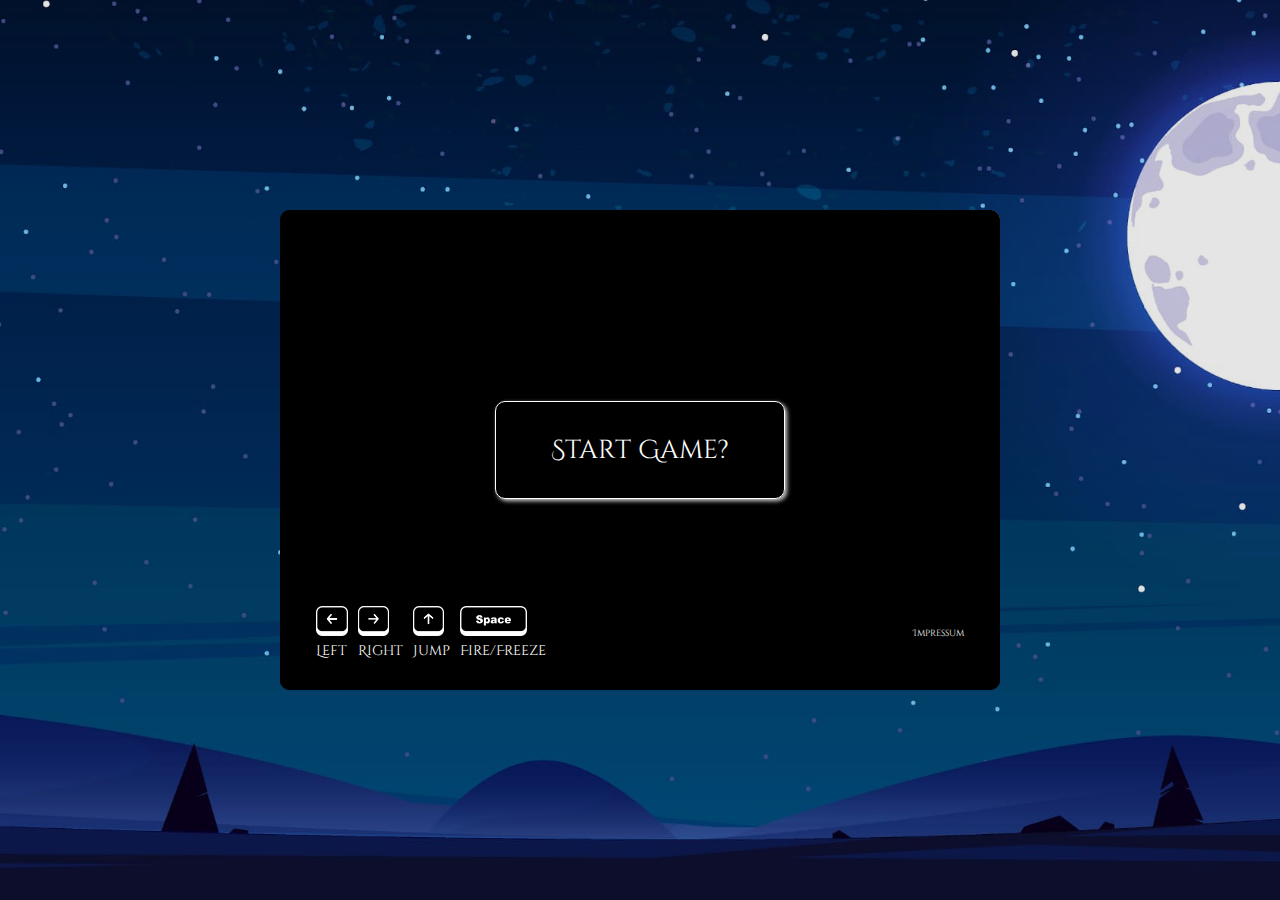
<file: index.html>
<!DOCTYPE html>
  <html translate="no">
    <head>
      <meta charset="UTF-8" />
      <meta http-equiv="X-UA-Compatible" content="IE=edge" />
      <meta name="viewport" content="width=device-width, initial-scale=1.0" />
      <title>Wizards' King</title>
      <link rel="stylesheet" href="style.css" />
      <link rel="stylesheet" href="style_smallscreen.css" />
      <link rel="icon" href="./img/level3/Platformer/Brick_02.png" />

      <script src="./level/floordata.js"></script>
      <script src="./models/drawableObject.class.js"></script>
      <script src="./models/movableObject.class.js"></script>
     
      <script src="./models/minotaur.class.js"></script>
      <script src="./models/brother.class.js"></script>
      <script src="./models/world.class.js"></script>
      <script src="./models/level.class.js"></script>

      <script src="./models/crate.class.js"></script>
      <script src="./models/goblin.class.js"></script>
      <script src="./models/golem.class.js"></script>
      <script src="./models/skeleton.class.js"></script>
      <script src="./models/villager.class.js"></script>
      <script src="./models/angel.class.js"></script>


      <script src="./models/ice-goblin.class.js"></script>
      <script src="./models/reaper.class.js"></script>
      <script src="./models/character.class.js"></script>
      <script src="./level/leveldata.js"></script>

      <script src="./models/background.class.js"></script>
      <script src="./models/backgroundObjects.class.js"></script>
      <script src="./models/decoration.class.js"></script>
      <script src="./models/collectable.class.js"></script>
      <script src="./models/barrel.class.js"></script>
      <script src="./models/life.class.js"></script>
      <script src="./models/lightning.class.js"></script>
      <script src="./models/movingFloor.class.js"></script>
      <script src="./models/knife.class.js"></script>
      <script src="./level/level1.js"></script>
      <script src="./level/level2.js"></script>
      <script src="./level/level3.js"></script>
      <script src="./level/level4.js"></script>
    
      <script src="./level/restored.js"></script>
      <script src="./models/levelEndDoor.class.js"></script>
      <script src="./models/endScreen.class.js"></script>
      <script src="./models/bullets.class.js"></script>
      <script src="./models/explosion.class.js"></script>
      <script src="./models/keyboard.class.js"></script>
      <script src="./models/statusbar.class.js"></script>
      <script src="./js/game.js"></script>
      <script src="./js/game_Opening.js"></script>
      <script src="./js/keys.js"></script>
      <script src="./js/game_SoundSettings.js"></script>
    </head>
    <body onload="init()" id="body">
      <div class="fullscreen" id="fullscreen">
        <canvas id="canvas" width="720" height="480"> </canvas>
        <div class="start-screen" id="start-screen">


          <div class="start-game-button" id="start-game-button" onclick="checkDevices()">
            <div>Start Game?</div>
          </div>
          <div class="turn-device-message-box" id="turn-device-message">
            <div class="turn-device-message">
              Please turn your device for a better experience!
            </div>
            <div class="turn-device-button" onclick="startGameFromTouchScreen()">
              Enable Full Screen
            </div>
          </div>
          <div class="impressum-controls-box">
            <div class="startscreen-controls">
              <div>
                <img src="./img/screen-controls/left-arrow.png" alt="" />
                <div>Left</div>
              </div>
              <div>
                <img src="./img/screen-controls/right-arrow.png" alt="" />
                <div>Right</div>
              </div>
              <div>
                <img src="./img/screen-controls/up-arrow.png" alt="" />
                <div>Jump</div>
              </div>
              <div>
                <img src="./img/screen-controls/space-button.png" alt="" />
                <div>Fire/Freeze</div>
              </div>
            </div>
            <div class="impressum-box" onclick="show('impressum-screen')">
              Impressum
            </div>
          </div>
        </div>
        <div class="impressum-screen" id="impressum-screen">
          <div>
            <h2>Impressum</h2>
            <p>Anbieter:</p>
            <p>Thomas Mahler</p>
            <p>Weserstraße 191</p>
            <p>12045 Berlin</p>
            <p>Webseite: thomas-mahler.developerakademie.net</p>
            <p>E-Mail: thmahler@gmx.net</p>
            <p>Phone: 0172-9162309</p>
            <br />
            <br />
            <div class="back-from-impressum" onclick="back('impressum-screen')">
              &larr;
            </div>
          </div>
          <div></div>
        </div>
        <div class="loading-screen" id="loading-screen">
          <img class="green-light" id="green-light" src="./img/light.png" alt="" />
          <div class="title-letters-container" id="title-letters-container">
            <div class="title-letters">
              <p class="title-letters" style="--i: 1">W</p>
              <p class="title-letters" style="--i: 2">I</p>
              <p class="title-letters" style="--i: 3">Z</p>
              <p class="title-letters" style="--i: 4">A</p>
              <p class="title-letters" style="--i: 5">R</p>
              <p class="title-letters" style="--i: 6">D</p>
              <p class="title-letters" style="--i: 7">S</p>
              <p class="title-letters" style="--i: 8">'</p>
              <p class="title-letters" style="--i: 9">&nbsp;&nbsp;</p>
              <p class="title-letters" style="--i: 10">K</p>
              <p class="title-letters" style="--i: 11">I</p>
              <p class="title-letters" style="--i: 12">N</p>
              <p class="title-letters" style="--i: 13">G</p>
            </div>
          </div>
        </div>
        <div class="canvas-controls" id="canvas-controls">
          <img class="full-screen" id="show-full-screen" onclick="fullScreen()" src="./img/screen-controls/fullscreen.png"alt=""/>
          <div class="settings-button" onclick="showSettings()">
            <div>
              <img src="./img/screen-controls/settings.svg" alt="" />
            </div>
          </div>
          <div class="control-button back-to-interior" onclick="closeGame()">
            <span class="back-to-interior">&#10006;</span>
          </div>
          <div class="control-button pause-button" onclick="pauseGame()">
            <span id="pause-button">&#10073;&#10073;</span>
          </div>
          <div class="touch-button touch-left" id="touch-left" ontouchstart="touchLeft()" ontouchend="touchLeftEnd()">
            <span>&larr;</span>
          </div>
          <div class="touch-button touch-right" id="touch-right" ontouchstart="touchRight()" ontouchend="touchRightEnd()" >
            <span>&rarr;</span>
          </div>
          <div class="touch-button touch-up" id="touch-up" ontouchstart="touchUp()" ontouchend="touchUpEnd()" >
            <span>&uarr;</span>
          </div>
          <div class="touch-button touch-shoot" id="touch-shoot" ontouchstart="touchShoot()" ontouchend="touchShootEnd()">
            <span>&divideontimes;</span>
          </div>

          <div class="control-keys">
            <div class="control-keys-box">
              <div class="control-keys-move">
                <img class="left-img" src="img/screen-controls/left-arrow.png" alt="" />
                <img class="right-img" src="img/screen-controls/right-arrow.png" alt="" />
              </div>
              <span>move</span>
            </div>
            <div class="control-keys-box">
              <img class="up-img" src="img/screen-controls/up-arrow.png" alt="" />
              <span>jump</span>
            </div>
            <div class="control-keys-box space-control" id="space-control">
              <img class="space-img" src="img/screen-controls/space-button.png" alt="" />
              <span>shoot</span>
            </div>
          </div>
          <div class="ogre-timer" id="ogre-timer"></div>
        </div>
        <div class="arrow-to-door" id="arrowtodoor">&#x2191; <br />
          Go inside!
        </div>

        <div class="canvas-overlay-exterior" id="canvas-overlay-exterior">
          <img class="story-lightning" id="story-lightning" src="img/story-icons/lightning.png" alt="" />
          <div class="door" onclick="goInside()"></div>
        </div>
        <div class="canvas-overlay-interior" id="canvas-overlay-interior">
          <div class="settings-button" onclick="showSettings()">
            <div>
              <img src="./img/screen-controls/settings.svg" alt="" />
            </div>
          </div>
          <div class="interior-book" id="interior-book"></div>
          <div class="interior-candles" id="interior-candles"></div>
          <div class="potion-box">
            <img class="potion1" id="potion1" src="img/interior/potion-red.png" alt=""/>
            <span class="potion-text1 interior-text" onclick="newGame()"
              >New Game</span>
          </div>
          <div class="potion-box">
            <img class="potion2" id="potion2" src="img/interior/potion-purple.png" alt="" />
            <span class="potion-text2 interior-text" onclick="show('story'), showStory()">Story</span>
          </div>
          <div class="potion-box">
            <img class="potion3" id="potion3" src="img/interior/potion-yellow.png" alt="" />
            <span class="potion-text3 interior-text" onclick="show('how-to-play')">How to play</span>
          </div>
          <div class="potion-box">
            <img class="potion4" id="potion4" src="img/interior/potion-blue.png" alt=""/>
            <span class="potion-text4 interior-text" onclick="show('credits')"
              >Credits</span>
          </div>
        </div>
        <div class="overlay-settings" id="overlay-settings">
          <img class="settings-paper" src="./img/settings/settingspaper.png" alt=""/>
          <div class="settings-box">
            <span class="back-from-settings" onclick="backFromSettings()">&#x2715;</span>
            <div id="settings-music-letters">Music</div>
            <div class="rulerbox">
              <div class="ruler-PlusMinus" onclick="changeMusicVolume('down')">-</div>
              <div class="ruler-background">
                <div class="ruler-imagebox-music" id="ruler-music">
                  <img src="./img/settings/Sword.png" alt="" />
                </div>
              </div>

              <div class="ruler-PlusMinus" onclick="changeMusicVolume('up')">+</div>
            </div>
            <div id="settings-sound-letters">Sound</div>
            <div class="rulerbox">
              <div class="ruler-PlusMinus" onclick="changeSoundElementsVolume('down')">-</div>
              <div class="ruler-background">
                <div class="ruler-imagebox-sound" id="ruler-sound">
                  <img src="./img/settings/Sword.png" alt="" />
                </div>
              </div>
              <div class="ruler-PlusMinus" onclick="changeSoundElementsVolume('up')">+</div>
            </div>
          </div>
        </div>

        <div class="story" id="story">
          <span onclick="back('story'), hideStorylines()" class="story-arrow" id="story-arrow">&leftarrow;</span>
          <img class="story-lightning" id="story-lightning" src="img/story-icons/lightning.png" alt=""/>
          <div class="story-line invisible-line" id="story-line1">
            <span
              >The wizard-brothers could have just enjoyed their
              retirement</span>
            <img class="couch-icon" src="img/story-icons/couch.png" alt="" />
            <span>.</span>
          </div>
          <div class="story-line invisible-line" id="story-line2">
            <span>But when they played their weekly game of</span>
            <img class="chessboard-icon" src="img/story-icons/chess-board.png" alt="" />
            <span>, things got out of hand.</span>
          </div>
          <div class="story-line invisible-line" id="story-line3">
            <span>The </span>
            <img class="chessking-icon" src="img/story-icons/chess-king-icon.png" alt="" />
            <span>fell under the</span>
            <img class="story-icon" src="img/story-icons/table.png" alt="" />
            <span>and</span>
            <img class="wizard-icon" src="img/story-icons/wizard-story.png" alt="" />
            <span>couldn't find it anymore.</span>
          </div>
          <div class="story-line invisible-line" id="story-line4">
            <span>That's when</span>
            <img class="wizard-icon" src="img/story-icons/wizard-ice-story.png" alt="" />
            <span>became really</span>
            <img class="chessking-icon" src="img/story-icons/thunderbolt-icon.svg" alt="" />
            <span>. He wished</span>
            <img class="wizard-icon-attack" src="img/story-icons/ice-wizard-story.png" alt="" />
            <span>his brother</span>
          </div>
          <div class="story-line invisible-line" id="story-line5">
            <span>far away into a dangerous land of</span>
            <img class="wizard-icon" src="img/story-icons/ogre-story.png" alt="" />
            <span>and</span>
            <img class="wizard-icon" src="img/story-icons/golem-story.png" alt="" />
            <span>.</span>
          </div>
          <div class="story-line invisible-line" id="story-line6">
            <span>Now</span>
            <img class="wizard-icon" src="img/story-icons/wizard-story.png" alt=""/>
            <span>has to fight his way back.</span>
          </div>
        </div>
        <div class="how-to-play" id="how-to-play">
          <div class="howto-headline">
            <span>How to play</span>
            <span onclick="back('how-to-play')" class="back-arrow">&leftarrow;</span>
          </div>
          <div class="howto-line">
            <span>Left:</span>
            <img class="howto-keyboard" src="img/screen-controls/left-arrow.png" alt=""/>
            <span>Right:</span>
            <img class="howto-keyboard" src="img/screen-controls/right-arrow.png"alt="" />
            <span>Jump:</span>
            <img class="howto-keyboard" src="img/screen-controls/up-arrow.png" alt="" />
          </div>
          <div class="howto-line">
            <span>Shoot with</span>
            <img class="howto-space" src="img/screen-controls/space-button.png" alt=""/>
            <span>(if fire or ice)</span>
          </div>
          <div class="howto-line">
            <span>Drink</span>
            <img class="howto-potion" src="img/potions/potion-blue.png" alt=""/>
            <span>to become ice-wizard</span>
          </div>
          <div class="howto-line">
            <span>Drink</span>
            <img class="howto-potion" src="img/potions/potion-red.png" alt="" />
            <span>to become fire-wizard</span>
          </div>
          <div class="howto-line">
            <span>Get extra</span>
            <img class="howto-potion" src="img/level1/medieval/Collectable Object/Life.png" alt=""/>
            <span>for 50 coins</span>
          </div>
        </div>
        <div class="credits" id="credits">
          <div class="howto-headline">
            <span class="gradient-text">Credits</span>
            <span onclick="back('credits')" class="back-arrow"
              >&leftarrow;</span>
          </div>
          <span class="credits-headline">Audio</span>
          <div class="howto-line">
            <div class="credits-text">
              Sound Effect from
              <ahref="https://pixabay.com/?utm_source=link-attribution&amp;utm_medium=referral&amp;utm_campaign=music&amp;utm_content=14700">Pixabay</a>Sound Effect by<ahref="https://pixabay.com/users/mészárcsekgergely-18097400/?utm_source=link-attribution&amp;utm_medium=referral&amp;utm_campaign=music&amp;utm_content=8486">MészárcsekGergely</a>from<ahref="https://pixabay.com/sound-effects//?utm_source=link-attribution&amp;utm_medium=referral&amp;utm_campaign=music&amp;utm_content=8486">Pixabay</a>
              <br/>
              Music by
              <a href="https://pixabay.com/users/lexin_music-28841948/?utm_source=link-attribution&amp;utm_medium=referral&amp;utm_campaign=music&amp;utm_content=123894">Lexin_Music</a> from
              <a href="https://pixabay.com//?utm_source=link-attribution&amp;utm_medium=referral&amp;utm_campaign=music&amp;utm_content=123894">
                Pixabay
              </a>Music by<a href="https://pixabay.com/users/geoffharvey-9096471/?utm_source=link-attribution&amp;utm_medium=referral&amp;utm_campaign=music&amp;utm_content=122118">geoffharvey</a>from <a href="https://pixabay.com//?utm_source=link-attribution&amp;utm_medium=referral&amp;utm_campaign=music&amp;utm_content=122118">Pixabay</a>
            </div>
          </div>
          <span class="credits-headline">Images and Icons</span>
          <div class="howto-line">
            <div class="credits-text">
              <a href="https://icon-library.com/icon/potion-icon-13.html.html">Potion Icon # 62937</a><br />
              <a href="https://icon-library.com/icon/potion-icon-18.html.html">Potion Icon # 62944</a><br />
              <a href="https://icon-library.com/icon/potion-icon-15.html.html">Potion Icon # 62935</a><br />
              <a href="https://www.freepik.com/free-vector/witch-house-dark-wood-with-glowing-mushrooms_32432961.htm#query=cartoon%20wizard%20background&position=14&from_view=search&track=ais">Image by upklyak</a>on Freepik<br />
              <a href="https://www.freepik.com/free-vector/alchemical-laboratory-with-magic-books-potions_37205185.htm#query=magician%20room&position=12&from_view=search&track=ais">Image by upklyak</a>on Freepik<br />
              <a href="https://www.freepik.com/free-vector/meadow-with-pond-conifers-hills-night_23007728.htm#query=night%20cartoon%20background&position=2&from_view=search&track=ais">Image by upklyak</a>
              on Freepik<br />
              <span>Sprites and Enemies by<a href="craftpix.net"> craftpix.net</a></span><br/>
              <a href="https://www.kindpng.com/imgv/JRmwib_chess-png-image-chess-pieces-transparent-png/" target="_blank">Chess Png Image - Chess Pieces, Transparent Png @kindpng.com</a>
            </div>
          </div>
        </div>
        <div class="game-over" id="game-over">
          <div class="game-over-textbox">
            <div class="text-over">
              <p class="text-appear" style="--i: 1">G</p>
              <p class="text-appear" style="--i: 2">A</p>
              <p class="text-appear" style="--i: 3">M</p>
              <p class="text-appear" style="--i: 4">E</p>
            </div>
            <div class="text-over">
              <p class="text-appear" style="--i: 5">O</p>
              <p class="text-appear" style="--i: 6">V</p>
              <p class="text-appear" style="--i: 7">E</p>
              <p class="text-appear" style="--i: 8">R</p>
            </div>
          </div>
          <p class="game-over-play-again" onclick="playAgain('game-over')">
            try again
          </p>
        </div>
        <div class="killed-brother" id="killed-brother">
          <p>OH no!</p>
          <p>You killed your own brother!</p>
          <p>Who is going to play chess with you now?</p>
          <p class="killed-brother-play-again" onclick="playAgain('killed-brother')">
            try again
          </p>
        </div>
        <div class="won" id="won">
          <div>
            <span>YOU WON!</span>
            <img class="happy-end-brothers" src="img/wizard/happy-end.png" alt=""/>
          </div>
        </div>
        <div class="pause-screen" id="pause-screen">
          <div class="pause-message" onclick="pauseGame()">
            <div class="pause-imagebox">
              <img id="pauseimage" src="./img/level3/Platformer/Brick_02.png" alt="" />
              <span class="pause-text">resume</span>
            </div>
          </div>
        </div>
        <div class="brother-message-box" id="brother-message">
          <div class="brother-message">You have the king! Give it back!</div>
        </div>
      </div>
    </body>
</html>
</file>
<file: style.css>
@font-face {
  font-family: Cinzel;
  src: url(fonts/cinzel-decorative-v14-latin-regular.ttf) format('truetype');
}
@font-face {
  font-family: Castoro;
  src: url(fonts/castoro-titling-v2-latin-regular.ttf);
}
@font-face {
  font-family: zeyada;
  src: url(fonts/Magicmedieval-pRV1.ttf);
}
@font-face {
  font-family: Sans;
  src: url(./fonts/OpenSans.ttf);
}

/**************************************** body and canvas *******************************************/

body {
  margin: 0;
  padding: 0;
  height: 100vh;
  width: 100vw;
  display: flex;
  flex-direction: column;
  align-items: center;
  justify-content: center;
  font-family: Cinzel;
  background: linear-gradient(rgba(0, 0, 0, 0.1), rgba(0, 0, 0, 0.1)),
    url(img/bg8.jpg);
  background-size: cover;
}
.d-none {
  display: none;
}
canvas {
  border-radius: 15px;
  border: 5px solid transparent;
  display: block;
  width: 100%;
}
.fullscreen {
  display: flex;
  flex-direction: column;
  align-items: center;
  justify-content: center;
  width: 720px;
  height: 480px;
  position: relative;
}
/***** ++++++++++++++++++++++++++++++++++++++++++ turn your device message +++++++++++++++++*/

.turn-device-message-box {
  width: 100%;
  height: 100%;
  max-height: 66.6vw;
  position: absolute;
  z-index: 20;
  color: white;
  display: none;
  justify-content: center;
  align-items: center;
  flex-direction: column;
  gap: 10%;
  background-color: black;
  border-radius: 10px;
}
.turn-device-message,
.turn-device-button {
  font-size: 15px;
}
.turn-device-button {
  color: black;
  background-color: white;
  padding: 10px;
  border-radius: 10px;
}
.turn-device-button:hover {
  color: white;
  background-color: black;
  cursor: pointer;
  box-shadow: 1px 1px 3px;
}

/* ++++++++++++++++++ start-screen +++++++++++++++++++++++++++++++++++++ */
.start-screen {
  width: 100%;
  height: 100%;
  max-height: 66.6vw;
  position: absolute;
  z-index: 12;
  border-radius: 10px;
  background-color: black;
  display: flex;
  align-items: center;
  flex-direction: column;
  justify-content: center;
  color: white;
}
.start-game-button {
  height: 20%;
  width: 40%;
  display: flex;
  font-size: 26px;
  align-items: center;
  justify-content: center;
  cursor: pointer;
  border: 1px solid white;
  border-radius: 10px;
  box-shadow: 2px 2px 4px lightgray;
}
.start-game-button:hover {
  mask-image: linear-gradient(
    -25deg,
    rgba(0, 0, 0, 0.6) 30%,
    #000 50%,
    rgba(0, 0, 0, 0.6) 70%
  );
  mask-size: 200%;
  animation: shine 2s infinite;
  border: none;
  font-size: 27px;
}
@keyframes shine {
  from {
    mask-position: 150%;
  }

  to {
    mask-position: -50%;
  }
}
.startscreen-controls {
  display: flex;
  justify-content: space-between;
  gap: 10px;
}
.startscreen-controls img {
  height: 30px;
}
.impressum-controls-box {
  display: flex;
  align-items: center;
  width: 90%;
  font-size: 14px;
  position: absolute;
  justify-content: space-between;
  bottom: 30px;
}
.impressum-box {
  cursor: pointer;
  font-size: 9px;
}
.impressum-box:hover {
  color: darkgrey;
}
/************* ++++++++++++++++ impressum screen +++++++++++++++++***********************************************/
.impressum-screen {
  height: 480px;
  width: 720px;
  position: absolute;
  z-index: 13;
  display: none;
  color: white;
  background-color: black;
  font-size: 14px;
  text-align: left;
  align-items: center;
  justify-content: center;
  border-radius: 10px;
  font-family: Sans;
}
.impressum-screen p {
  margin: 0;
  font-size: 12px;
}
.back-from-impressum {
  cursor: pointer;
}

/* ++++++++++++++++++ loading screen with title and green light +++++++++++++++++++++++++++++++++++++ */

.loading-screen {
  height: 480px;
  width: 720px;
  display: flex;
  position: absolute;
  z-index: 10;
  border-radius: 10px;
  opacity: 1;
  transition: opacity 5s;
  background-color: black;
}
.green-light {
  height: 21px;
  width: auto;
  display: none;
  position: absolute;
  animation: bounce 3s forwards;
}
@keyframes bounce {
  0% {
    top: 200px;
    left: 0px;
  }
  40% {
    top: 200px;
    left: 639px;
  }
  50% {
    top: 455px;
    left: 639px;
  }
  65% {
    top: 380px;
    left: 639px;
  }
  100% {
    top: 424px;
    left: 639px;
  }
}
.title-letters-container {
  position: absolute;
  left: 22%;
  top: 20%;
}
.title-letters {
  color: rgb(127, 109, 235);
  display: flex;
  font-size: 45px;
  opacity: 0;
  z-index: 10;
  padding: 2px;
  animation: titleletters 20ms ease-in-out forwards;
  animation-delay: calc((39ms * var(--i)) + 200ms);
}
@keyframes titleletters {
  0% {
    opacity: 0;
    transform: scale(3);
  }
  100% {
    opacity: 1;
    transform: scale(1);
  }
}

/* ++++++++++++++++++ interior house +++++++++++++++++++++++++++++++++++++ */

.interior-book {
  position: absolute;
  height: 9%;
  width: 10%;
  right: 31%;
  top: 58%;
}
.interior-candles {
  position: absolute;
  width: 5%;
  height: 10%;
  right: 16%;
  top: 34%;
}
.canvas-controls {
  z-index: 2;
  position: absolute;
  width: 100%;
  height: 100%;
  max-height: 66.6vw;
}
.canvas-overlay-interior {
  z-index: 3;
  position: absolute;
  width: 100%;
  height: 100%;
  max-height: 66.6vw;
  border-radius: 10px;
  background-image: url(img/interior/interior.jpg);
  background-size: cover;
  display: flex;
  flex-direction: column;
  align-items: flex-start;
  justify-content: center;
  box-sizing: border-box;
  padding-left: 100px;
  gap: 10px;
}
.potion1,
.potion2,
.potion3,
.potion4 {
  width: 60px;
  height: 92px;
}

.potion-box {
  display: flex;
  align-items: center;
  cursor: pointer;
}
.interior-text {
  border-radius: 15px;
  border: 3px solid white;
  box-shadow: 2px 2px 3px 4px rgba(0, 0, 0, 0.2);
  width: 0;
  height: 40px;
  display: flex;
  align-items: center;
  transform: translate(-35px, 16px);
  transition: 225ms;
  font-size: 0;
  display: flex;
  justify-content: center;
  color: white;
  box-sizing: border-box;
}
.potion1,
.potion2,
.potion3,
.potion4 {
  z-index: 3;
}
.potion-text1 {
  background-color: rgb(239, 83, 83);
}
.potion-text2 {
  background-color: rgb(183, 60, 183);
}
.potion-text3 {
  background-color: rgb(198, 198, 3);
}
.potion-text4 {
  background-color: rgb(67, 67, 165);
}
.potion1:hover + .potion-text1,
.potion-text1:hover {
  width: 230px;
  transform-origin: left;
  font-size: 20px;
}
.potion2:hover + .potion-text2,
.potion-text2:hover {
  width: 180px;
  transform-origin: left;
  font-size: 20px;
}
.potion3:hover + .potion-text3,
.potion-text3:hover {
  width: 230px;
  transform-origin: left;
  font-size: 20px;
}
.potion4:hover + .potion-text4,
.potion-text4:hover {
  width: 180px;
  transform-origin: left;
  font-size: 20px;
}

/* ++++++++++++++++++ control-buttons +++++++++++++++++++++++++++++++++++++ */

.control-button {
  position: absolute;
  color: white;
  border-radius: 50%;
  border: 1px solid white;
  padding: 3px;
  width: 25px;
  height: 25px;
  font-size: 22px;
  display: flex;
  align-items: center;
  justify-content: center;
  top: 10px;
  box-shadow: 1px 1px darkslateblue;
  cursor: pointer;
}
.pause-button {
  left: 105px;
}
.control-button:hover {
  background-color: white;
  color: rgb(122, 161, 209);
}
.back-to-interior {
  left: 60px;
}
.full-screen {
  bottom: 2%;
  right: 2%;
  width: 20px;
  height: 20px;
  cursor: pointer;
  position: absolute;
}

/* ++++++++++++++++++ settings music and sound +++++++++++++++++++++++++++++++++++++ */

.settings-button {
  position: absolute;
  top: 10px;
  height: 25px;
  width: 25px;
  top: 10px;
  left: 15px;
  cursor: pointer;
  border: 1px solid white;
  border-radius: 50%;
  padding: 3px;
  box-shadow: 1px 1px darkslateblue;
}
.settings-button img {
  height: 25px;
  width: 25px;
}
.settings-button:hover {
  background-color: white;
}

.settings-button img:hover {
  filter: invert();
}
.settings-paper {
  filter: brightness(0.95);
}
.overlay-settings {
  position: absolute;
  z-index: 13;
  width: 100%;
  height: 100%;
  max-height: 66.6vw;
  display: none;
  border-radius: 10px;
  justify-content: center;
  align-items: center;
  backdrop-filter: blur(2px) brightness(0.4);
  color: rgb(4, 19, 31);
}
.overlay-settings img {
  height: 80%;
}
.settings-box {
  position: absolute;
  font-size: 32px;
  text-shadow: 2px 2px lightgrey;
  flex-direction: column;
  justify-content: space-between;
  display: flex;
  align-items: center;
  width: 35%;
  gap: 10px;
}
.back-from-settings {
  position: absolute;
  top: -20%;
  left: 5%;
  font-size: 20px;
}
.rulerbox {
  display: flex;
  align-items: center;
  width: 80%;
  gap: 15%;
}
.ruler-imagebox-sound img,
.ruler-imagebox-music img {
  width: 18px;
  height: auto;
  transform: translate(-14px, -22px);
}
.ruler-background {
  width: 80%;
  height: 3px;
  background-color: black;
  border-radius: 10px;
}
.ruler-PlusMinus,
.back-from-settings {
  cursor: pointer;
}
.ruler-PlusMinus:hover,
.back-from-settings:hover {
  color: brown;
}
/*++++++++++++++++++++++ control-keys display shown as information ++++++++++++++ */
.control-keys {
  display: flex;
  align-items: center;
  position: absolute;
  left: 240px;
  top: 10px;
  box-sizing: border-box;
  gap: 10px;
  color: white;
  font-size: 10px;
  font-family: Castoro;
}
.control-keys-box {
  display: flex;
  flex-direction: column;
  align-items: center;
  justify-content: space-between;
  gap: 2px;
}
.control-keys-move {
  display: flex;
  align-items: center;
  gap: 5px;
}
.up-img,
.left-img,
.right-img {
  width: 35px;
  height: 35px;
}
.space-img {
  width: 70px;
  height: 35px;
}

/*++++++++++++++++++++++ pause-screen ++++++++++++++ */

.pause-screen {
  position: absolute;
  z-index: 3;
  width: 100%;
  height: 100%;
  max-height: 66.6vw;
  box-sizing: border-box;
  display: none;
  justify-content: center;
  align-items: center;
  backdrop-filter: blur(3px) brightness(0.5);
}
.pause-message {
  color: white;
  cursor: pointer;
}
.pause-message:hover {
  color: black;
}
.pause-text {
  position: absolute;
  left: 30%;
  top: 40%;
}

.pause-imagebox {
  position: relative;
}
.pause-imagebox img {
  width: 130px;
}

/*++++++++++++++++++++++ the time-status bar if wizard is ogre ++++++++++++++ */

.ogre-timer {
  width: 18px;
  height: 100px;
  border-radius: 8px;
  position: absolute;
  top: 80px;
  left: 15px;
  background-color: darkgreen;
  animation: ogretime 15s forwards;
  display: none;
}
@keyframes ogretime {
  0% {
    height: 100px;
  }
  100% {
    height: 0;
  }
}
.canvas-overlay-exterior {
  z-index: 7;
  position: absolute;
  border-radius: 10px;
  background-image: url(img/bg4.jpg);
  background-size: cover;
  overflow: hidden;
  width: 100%;
  height: 100%;
  max-height: 66.6vw;
  border-radius: 10px;
}
.door {
  position: absolute;
  top: 50%;
  left: 37%;
  cursor: pointer;
  width: 55px;
  height: 100px;
}
.arrow-to-door {
  font-size: 22px;
  position: absolute;
  top: 69%;
  left: 40%;
  opacity: 0;
  z-index: 10;
  color: white;
}
/* **********************++++++++++++ story screen +++++++++++++++++++++++++++*/

.story,
.how-to-play,
.credits {
  width: 100%;
  height: 100%;
  max-height: 66.6vw;
  position: absolute;
  border-radius: 10px;
  box-sizing: border-box;
  padding-left: 15px;
  z-index: 4;
  display: flex;
  justify-content: center;
  flex-direction: column;
  align-items: flex-start;
}
.story {
  color: white;
  background: rgb(28, 4, 35);
  font-size: 22px;
  padding-left: 30px;
  padding-top: 20px;
  font-family: zeyada;
  overflow: hidden;
  display: none;
}
.story img {
  padding: 5px;
  transform: translate(0, -12px);
}
.invisible-line {
  opacity: 0;
  transition: opacity 1.9s;
}
.story-lightning {
  z-index: 99;
  width: 920px;
  height: 880px;
  position: absolute;
  top: -10%;
  left: -10%;
  display: none;
}
.wizard-icon-ice {
  width: 110px;
  height: 60px;
}
.wizard-icon {
  width: 60px;
  height: 60px;
}
.wizard-icon-attack {
  width: 93px;
  height: 70px;
  transform: scale(-1, 1);
}
.story-icon {
  width: 45px;
  height: 45px;
  margin-left: 10px;
  margin-right: 10px;
}
.couch-icon {
  width: 65px;
  height: 40px;
}
.chessboard-icon {
  width: 50px;
  height: 50px;
  margin-top: 10px;
  margin-bottom: 10px;
}
.chessking-icon {
  width: 20px;
  height: 50px;
  margin-left: 10px;
  margin-right: 10px;
}
.story-arrow {
  position: absolute;
  bottom: 5%;
  right: 5%;
  opacity: 0;
}
.story-arrow,
.back-arrow {
  font-size: 45px;
  cursor: pointer;
}

/* +++++++++++++++++++++++++++++++ how to play ++++++++++++++++++++++++++++++++++++++++++++++++*/
.how-to-play {
  font-family: Castoro;
  background-color: rgb(15, 15, 45);
  color: white;
  padding-left: 50px;
  display: none;
}
.how-to-play img {
  padding: 10px;
}
.howto-headline {
  font-size: 30px;
  padding-bottom: 10px;
  display: flex;
  justify-content: space-between;
  width: 600px;
}
.howto-potion,
.howto-keyboard {
  height: 40px;
  width: 40px;
}
.howto-space {
  height: 40px;
  width: 80px;
}
.howto-line,
.story-line {
  display: flex;
  align-items: center;
}

/* ++++++++++++++++++++++++++++ credits ++++++++++++++++++++++++++++++++++++++++++++++++++++++++*/
.credits {
  background-color: black;
  justify-content: flex-start;
  display: none;
  overflow-y: auto;
  font-family: Castoro;
  color: white;
}
.credits a {
  text-decoration: none;
  color: white;
}
.credits-text a {
  color: white;
}
.credits-text {
  font-size: 12px;
  color: white;
  margin-bottom: 20px;
}
.gradient-text {
  background-image: linear-gradient(
    90deg,
    rgb(86, 102, 243),
    rgb(211, 53, 211)
  );
  background-clip: text;
  -webkit-background-clip: text;
  -webkit-text-fill-color: transparent;
  -moz-background-clip: text;
  -moz-text-fill-color: transparent;
}
.credits-headline {
  font-size: 16px;
}
/*++++++++++++++++++++++++++++++++++++ game over +++++++++++++++++++++++++++++++++++++++++++++++++++++*/

.game-over {
  z-index: 3;
  border-radius: 10px;
  position: absolute;
  width: 100%;
  height: 100%;
  max-height: 66.6vw;
  background-color: black;
  justify-content: center;
  align-items: center;
  overflow: hidden;
  display: none;
}
.game-over-textbox,
.text-over {
  display: flex;
}
.game-over-textbox {
  color: white;
  width: 330px;
  justify-content: space-between;
  font-size: 50px;
  height: 480px;
  align-items: center;
}
@keyframes textappear {
  0% {
    opacity: 0;
    transform: scale(2);
  }
  100% {
    opacity: 1;
    transform: scale(1);
  }
}
.text-appear {
  opacity: 0;
  animation: textappear 225ms ease-in-out forwards;
  animation-delay: calc((150ms * var(--i)) + 200ms);
}
.game-over-play-again {
  color: white;
  position: absolute;
  bottom: 10%;
  opacity: 0;
  animation: textappear 225ms ease-in-out forwards;
  animation-delay: 2s;
  cursor: pointer;
}
.game-over-play-again:hover,
.killed-brother-play-again:hover {
  color: darkgray;
}

/*+++++++++++++++++++++++ killed-brother screen ++++++++++++++++++++++++++++++++++++++++++++++++ */

.killed-brother {
  z-index: 3;
  display: flex;
  border-radius: 10px;
  color: white;
  position: absolute;
  width: 100%;
  height: 100%;
  max-height: 66.6vw;
  font-size: 25px;
  background-color: black;
  flex-direction: column;
  align-items: center;
  overflow: hidden;
  display: none;
}
.killed-brother-play-again {
  color: white;
  position: absolute;
  bottom: 10%;
  font-size: 16px;
  cursor: pointer;
}
/*+++++++++++++++++++++++++++++++++++++ won-screen ++++++++++++++++++++++++++++++*/
.won {
  z-index: 3;
  position: absolute;
  width: 100%;
  height: 100%;
  max-height: 66.6vw;
  border-radius: 10px;
  background-image: url(img/sunset.png);
  background-size: cover;
  display: none;
  font-size: 54px;
  justify-content: center;
  color: gold;
  align-items: flex-end;
}

.happy-end-brothers {
  position: absolute;
  width: 150px;
  height: 80px;
  top: 50%;
  left: 50%;
  transform: translate(-50%, 50%) scale(1);
  animation: sunset 8s ease-in-out forwards;
}
.imgbox-won img {
  width: 100%;
}

@keyframes sunset {
  0% {
    transform: translate(-50%, 50%) scale(1);
  }
  100% {
    transform: translate(-50%, -50%) scale(0);
  }
}
/*+++++++++++++++++++++++++++++++++++++ touch-buttons ++++++++++++++++++++++++++++++*/

.touch-button {
  border-radius: 50%;
  display: none;
  color: white;
  border: 1px solid white;
  width: 35px;
  height: 35px;
  font-size: 28px;
  padding-top: 2px;
  align-items: center;
  justify-content: center;
  box-shadow: 1px 1px darkslateblue;
  position: absolute;
  bottom: 15px;
  display: none;
}
.touch-left {
  left: 20px;
}
.touch-right {
  left: 70px;
}
.touch-up {
  right: 15px;
}
.touch-shoot {
  right: 70px;
}

/**************+++++++++++++++++++++++++++++++ message from the brother +++++++++++ ***************/
.brother-message-box {
  width: 100%;
  height: 100%;
  max-height: 66.6vw;
  position: absolute;
  z-index: 1;
  color: white;
  display: none;
}
.brother-message {
  bottom: 55%;
  position: absolute;
  left: 25%;
  font-size: 14px;
}
</file>
<file: style_smallscreen.css>
@media only screen and (max-width: 720px) {
  canvas,
  .impressum-screen,
  .canvas-overlay-interior,
  .canvas-overlay-exterior,
  .canvas-controls,
  .fullscreen,
  .pause-screen,
  .loading-screen,
  .overlay-settings,
  .start-screen {
    width: 95%;
  }
  .impressum-screen,
  .canvas-overlay-exterior,
  .canvas-overlay-interior,
  .canvas-controls,
  .fullscreen,
  .pause-screen,
  .loading-screen,
  .overlay-settings,
  .start-screen {
    height: 66.66vw;
  }
  .green-light {
    height: 4.5%;
    width: auto;
    position: absolute;
    animation: bouncesmall 3s forwards;
  }
  @keyframes bouncesmall {
    0% {
      top: 20%;
      right: 0;
    }
    40% {
      top: 20%;
      right: 93%;
    }
    50% {
      top: 80%;
      right: 93%;
    }
    65% {
      top: 60%;
      right: 93%;
    }
    100% {
      top: 81%;
      right: 93%;
    }
  }
  .title-letters {
    font-size: 30px;
  }
  .settings-box {
    font-size: 25px;
  }
  .ruler-imagebox-sound img,
  .ruler-imagebox-music img {
    width: 13px;
    transform: translate(-11px, -17px);
  }

  .potion1,
  .potion2,
  .potion3,
  .potion4 {
    height: 54px;
    width: 36px;
  }
  .interior-book {
    right: 24%;
  }
  .interior-candles {
    right: 7.5%;
  }

  .full-screen {
    margin-bottom: 20px;
  }
  .headline {
    font-size: 29px;
  }
  .interior-text {
    height: 30px;
    transform: translate(-20px, 8px);
  }
  .control-keys {
    display: none;
  }
  .story {
    font-size: 18px;
  }
  .wizard-icon-ice {
    width: 55px;
    height: 30px;
  }
  .wizard-icon {
    width: 30px;
    height: 30px;
  }
  .wizard-icon-attack {
    width: 46px;
    height: 35px;
  }
  .story-icon {
    width: 22px;
    height: 22px;
  }
  .couch-icon {
    width: 32px;
    height: 20px;
  }
  .chessboard-icon {
    width: 25px;
    height: 25px;
  }
  .chessking-icon {
    width: 10px;
    height: 25px;
  }
  .how-to-play {
    padding-left: 20px;
  }
  .how-to-play img {
    padding: 4px;
  }
  .howto-headline {
    font-size: 20px;
    padding-bottom: 5px;
    width: 350px;
  }
  .howto-potion,
  .howto-keyboard {
    height: 20px;
    width: 20px;
  }
  .howto-space {
    height: 20px;
    width: 40px;
  }
  .control-button,
  .settings-button {
    top: 30px;
  }
  .arrow-to-door {
    left: 44%;
  }
}
@media only screen and (max-width: 560px) {
  .story {
    font-size: 14px;
  }
  .story img {
    transform: translate(-10px, 0);
  }
  .settings-box {
    font-size: 18px;
  }
  .start-game-button {
    font-size: 13px;
  }
  .start-game-button:hover {
    font-size: 14px;
  }
  .killed-brother {
    font-size: 12px;
  }
  .startscreen-controls {
    gap: 6px;
  }
  .startscreen-controls img {
    height: 25px;
  }
  .impressum-controls-box {
    bottom: 15px;
    font-size: 9px;
  }
  .impressum-screen p {
    font-size: 10px;
  }
  .impressum-screen h1 {
    font: 18px;
    margin-bottom: 0;
  }
  .turn-device-message,
  .turn-device-button {
    font-size: 10px;
  }
}
@media only screen and (max-height: 480px) {
  canvas {
    height: 100vh;
  }
}
@media only screen and (max-width: 480px) {
  .headline {
    font-size: 20px;
  }
  .settings-box {
    font-size: 13px;
  }
  .start-game-button {
    font-size: 10px;
  }
  .start-game-button:hover {
    font-size: 11px;
  }
  .touch-screen-message {
    font-size: 8px;
  }
  .pause-imagebox img {
    width: 90px;
  }
  .pause-text {
    font-size: 12px;
    left: 27%;
    top: 37%;
  }
  .full-screen {
    margin-bottom: 15px;
  }
  .title-letters {
    font-size: 20px;
  }
  .arrow-to-door {
    font-size: 15px;
  }
  .canvas-overlay-interior {
    padding-left: 40px;
  }
  .control-button,
  .settings-button {
    height: 15px;
    width: 15px;
    font-size: 14px;
    top: 20px;
  }
  .settings-button {
    left: 10px;
  }
  .settings-button img {
    width: 15px;
    height: 15px;
  }
  .back-to-interior {
    left: 40px;
  }
  .pause-button {
    left: 70px;
  }
  .game-over-textbox {
    justify-content: space-evenly;
    font-size: 35px;
  }
  .brother-message {
    font-size: 8px;
  }
}

@media only screen and (max-width: 450px) {
  .potion1,
  .potion2,
  .potion3,
  .potion4 {
    height: 45px;
    width: 30px;
  }
  .story {
    font-size: 12px;
  }
}
</file>
